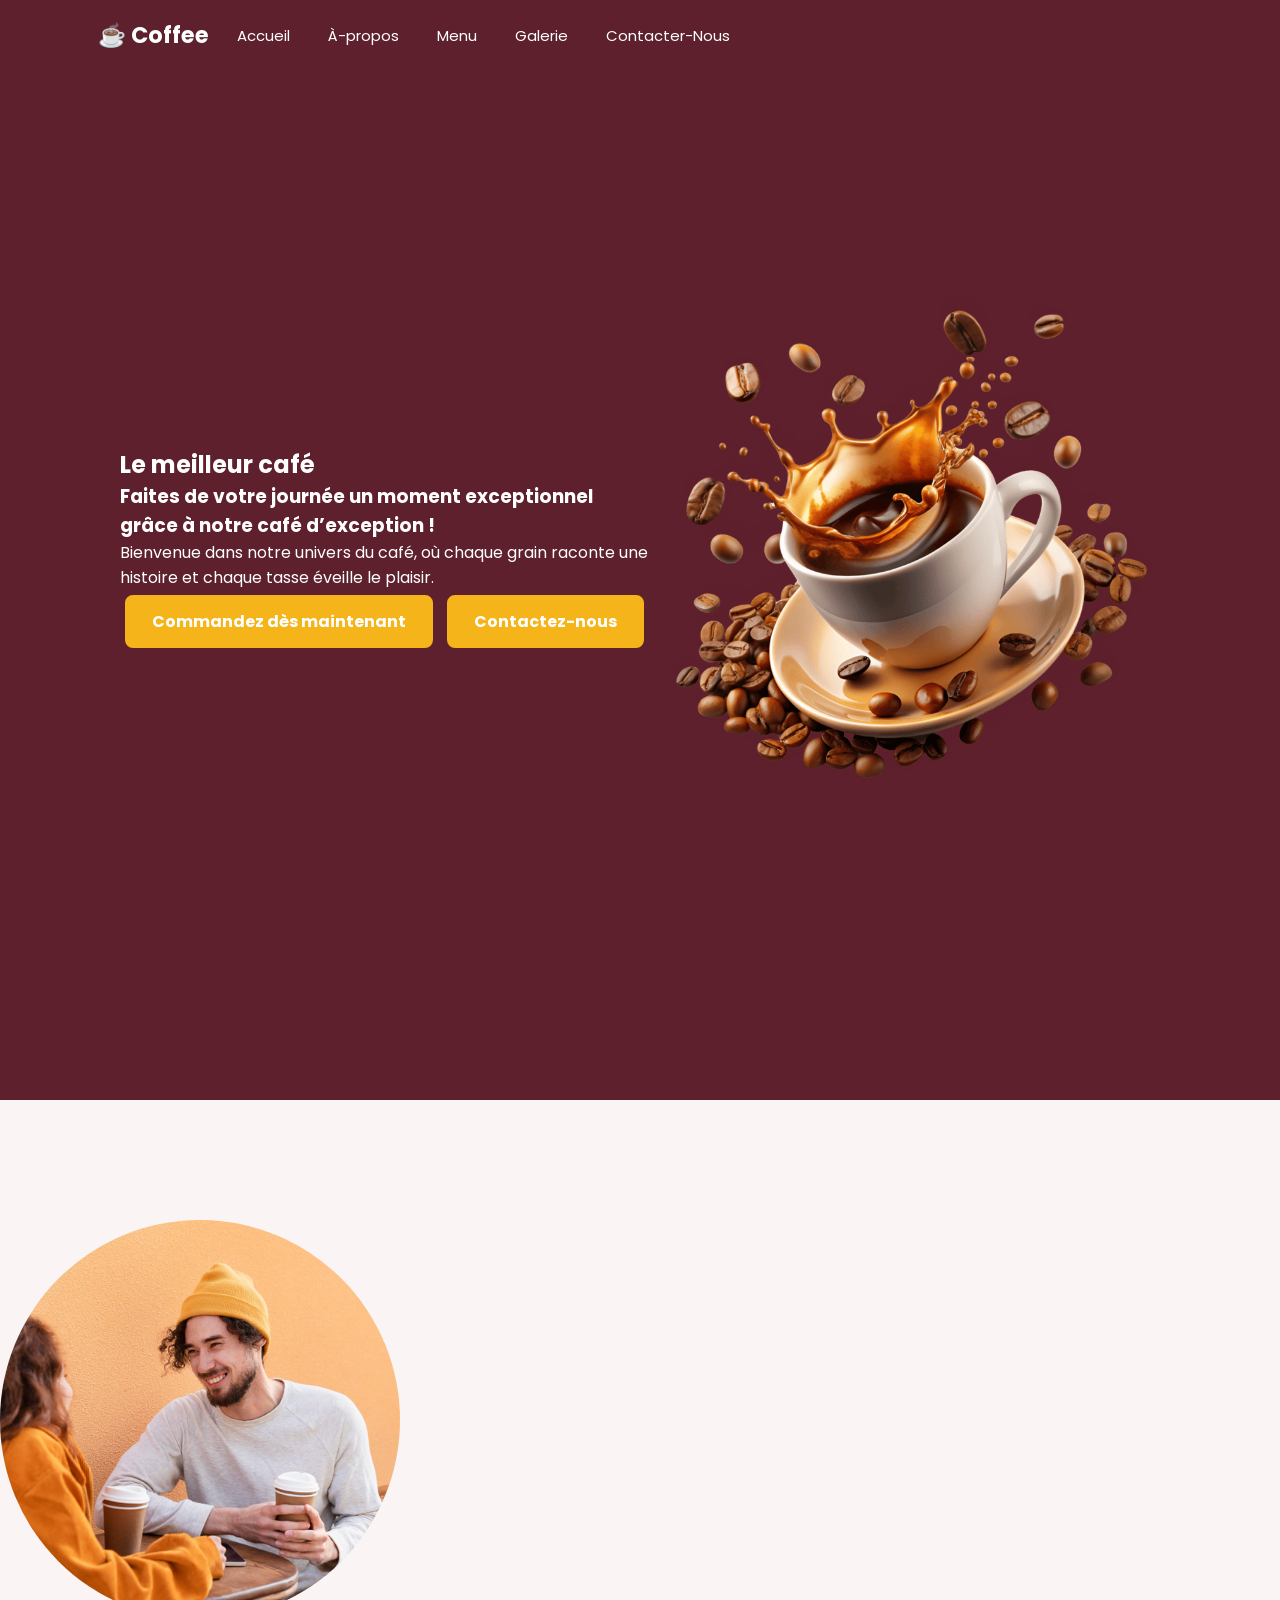
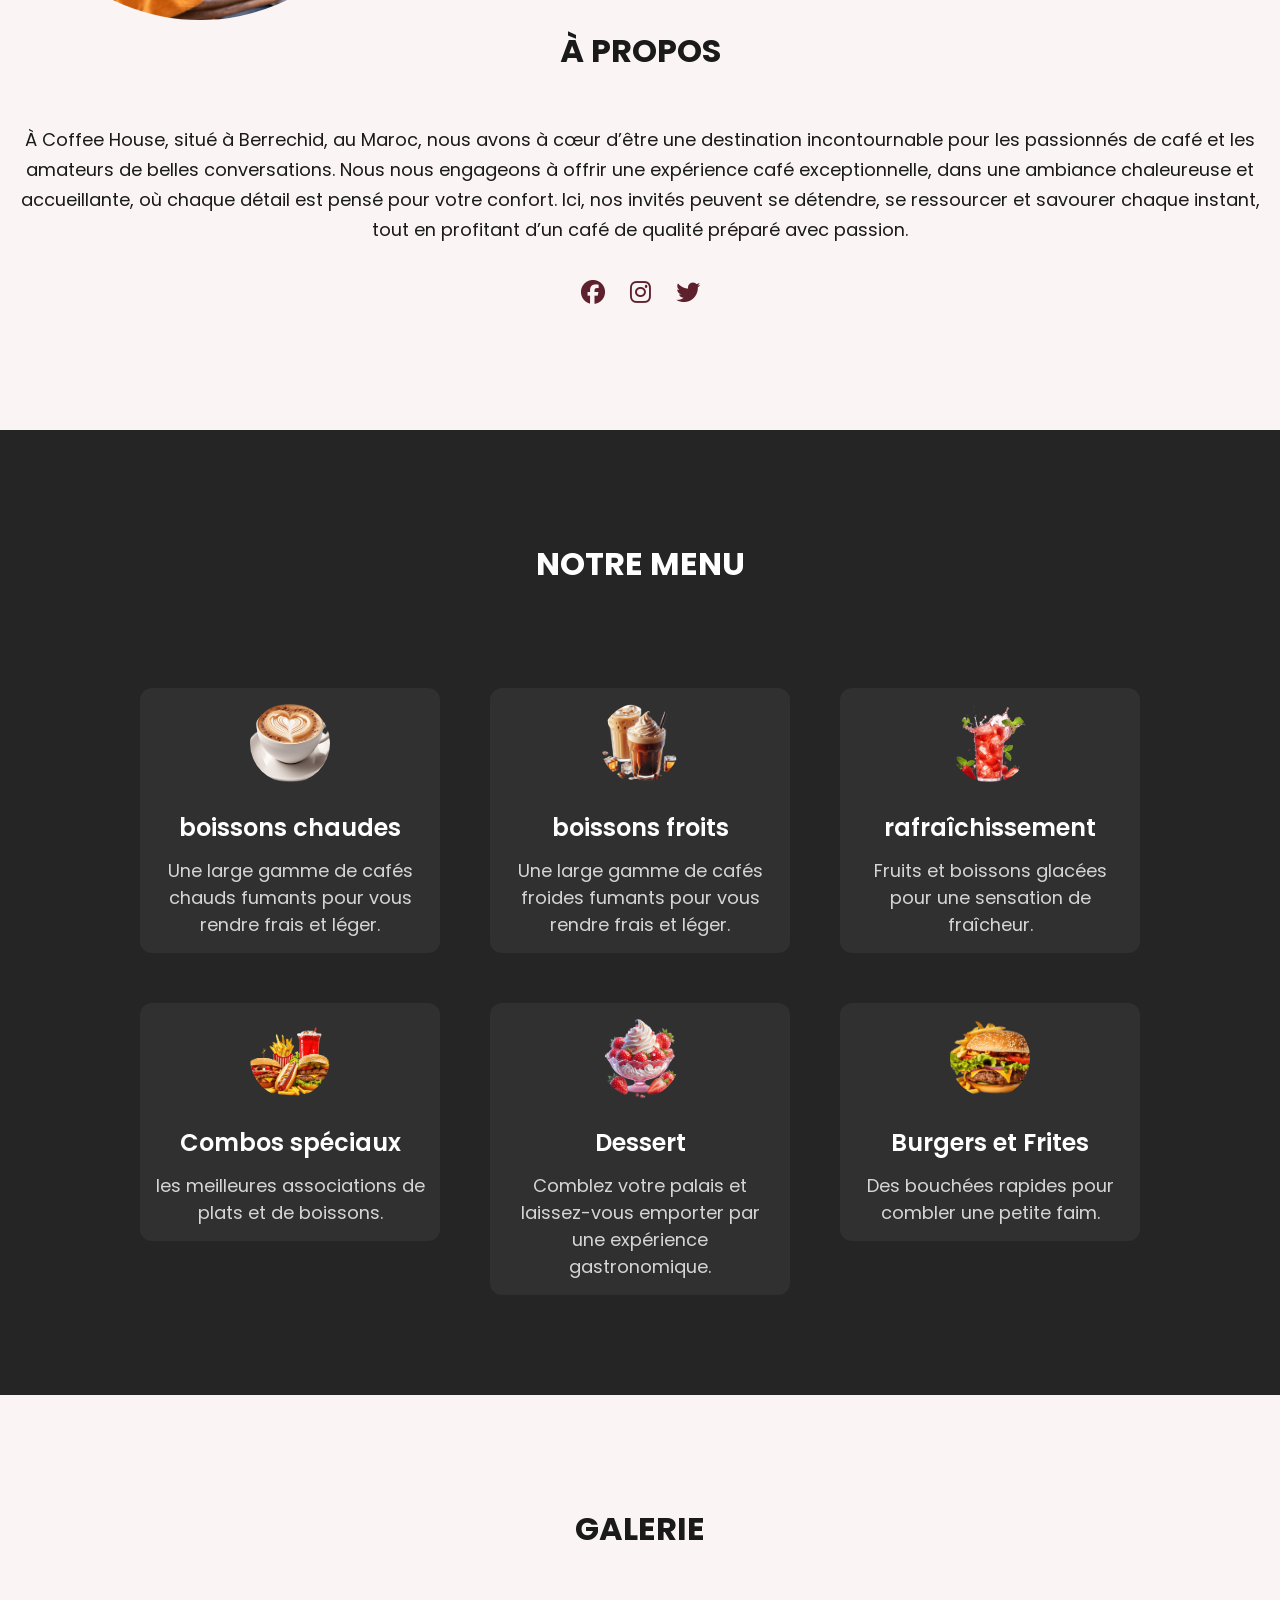
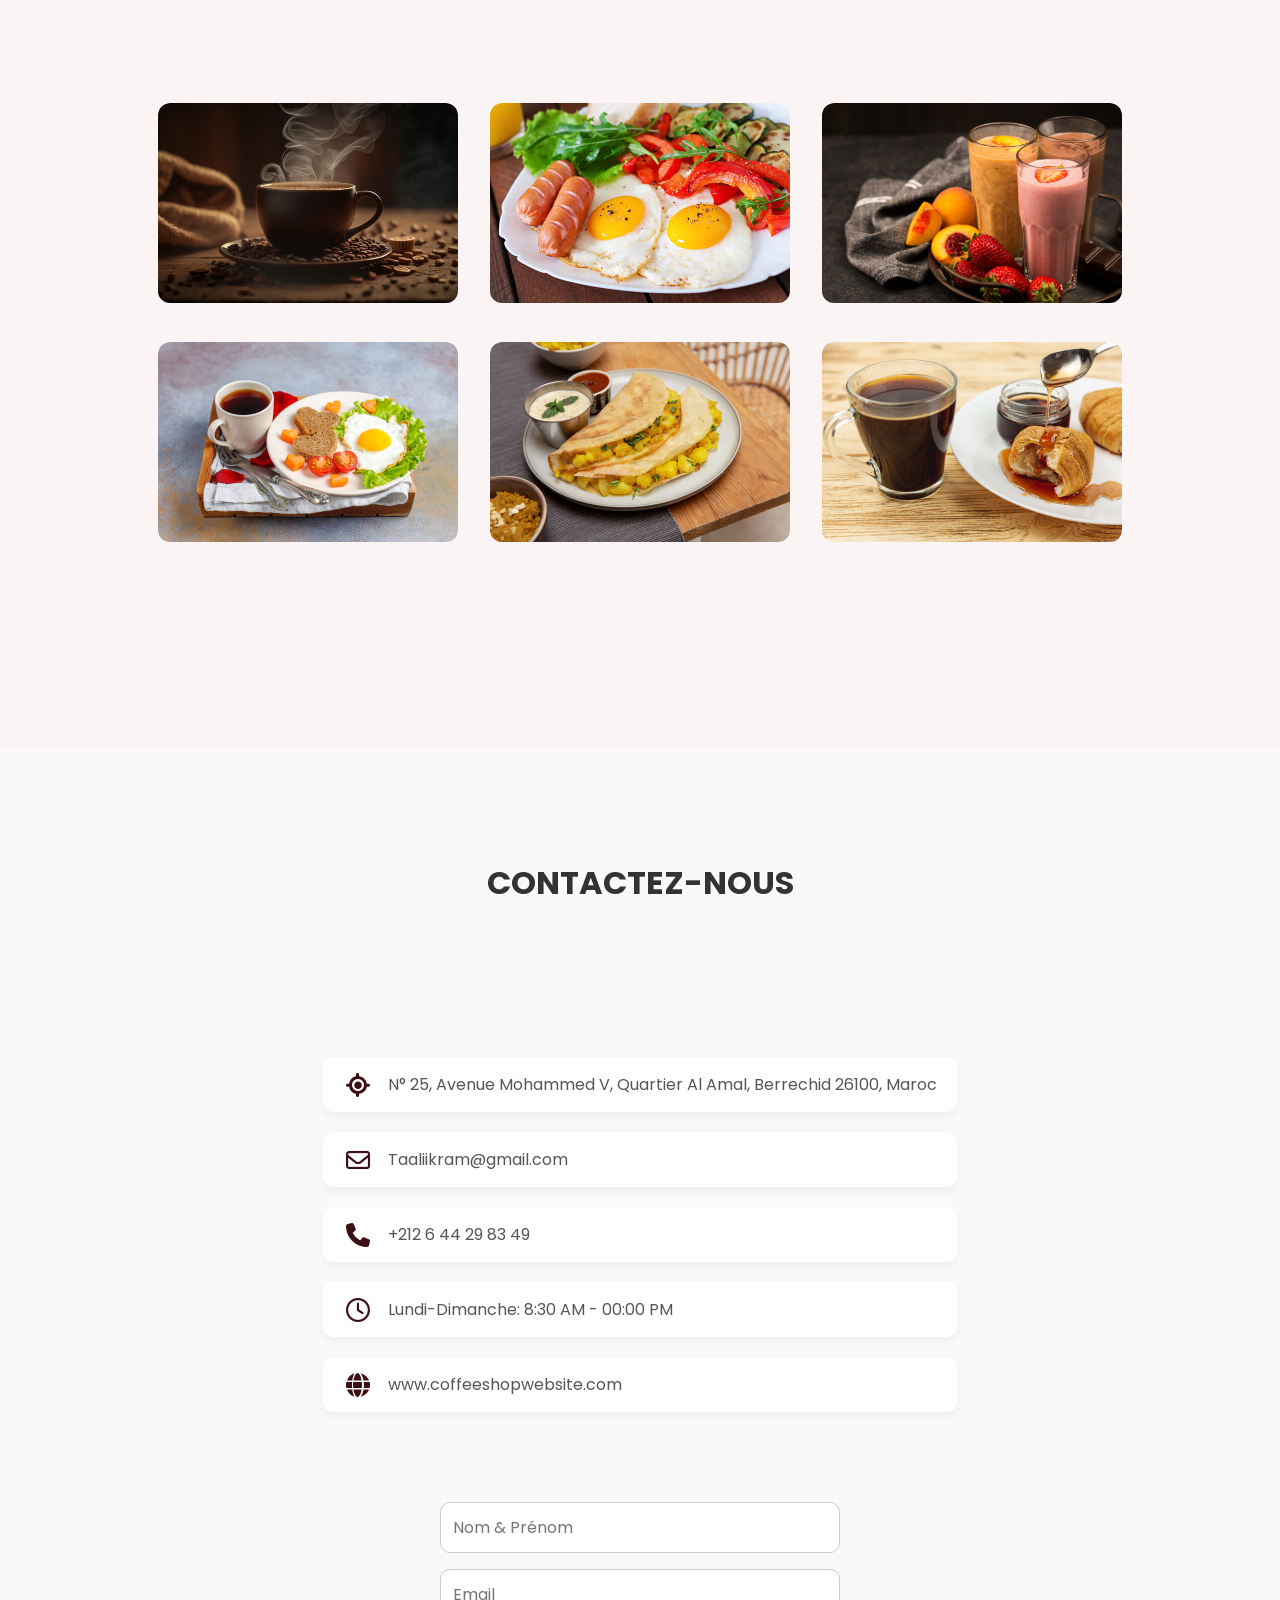
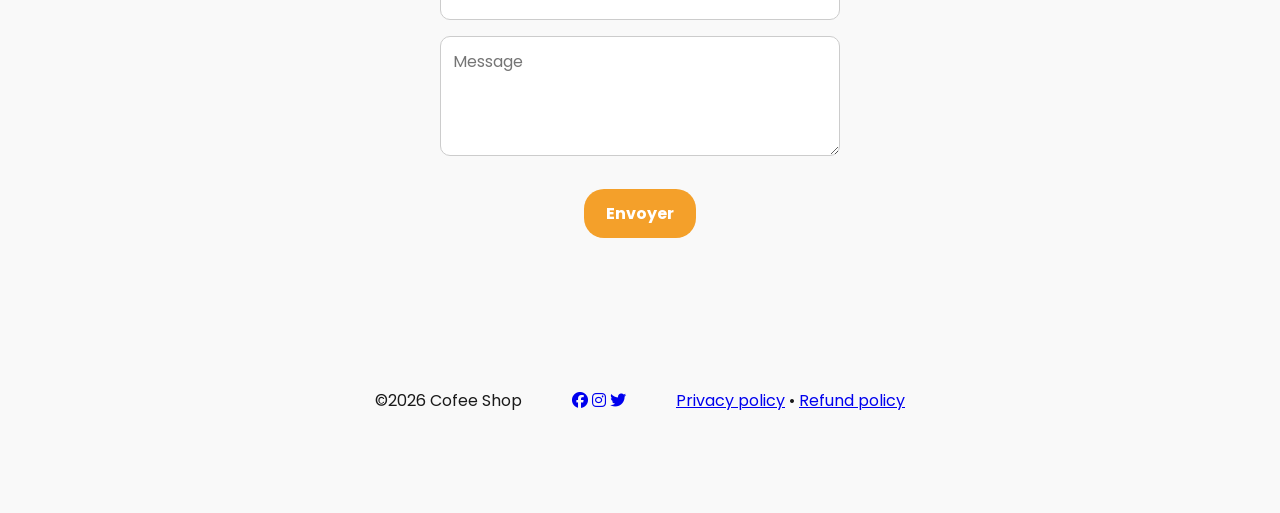
<file: index.html>
<!DOCTYPE html>
<html lang="en">
<head>
    <meta charset="UTF-8">
    <meta name="viewport" content="width=device-width, initial-scale=1.0">
    <title>Coffee Website | CodingNepal</title>
    <!-- Linking Font Awesome for icons-->
    <link rel="stylesheet" href="https://cdnjs.cloudflare.com/ajax/libs/font-awesome/6.6.0/css/all.min.css">
    <link rel="stylesheet" href="Style.css">
</head>
<body>
    <!--Header / Navbar -->
    <header>
        <nav class="navbar">
                <a href="#" class="nav-logo">  
                    <h1 class="logo-text"> ☕️ Coffee </h1>
                </a>
                <ul class="nav-menu">
                    <button id="menu-close-button" class="fas fa-times"></button>
                    <li class="nav-item">
                        <a href="#Accueil" class="nav-link">Accueil</a>
                    </li>
                    <li class="nav-item">
                        <a href="#À-propos" class="nav-link">À-propos</a>
                    </li>
                    <li class="nav-item">
                        <a href="#Menu" class="nav-link">Menu</a>
                    </li>
                    <li class="nav-item">
                        <a href="#Galerie" class="nav-link">Galerie</a>
                    </li>
                    <li class="nav-item">
                        <a href="#Contact-Nous" class="nav-link">Contacter-Nous </a>
                    </li>
                </ul>
                <button id="menu-open-button" class="fas fa-bars"></button>
        </nav>
    </header>

    <main>
        <section class="hero-section" id="Accueil">
            <div class="section-content">
                <div class="hero-detaills">
                <h2 class="hero-details">Le meilleur café</h2>
                <h3 class="subtitle">Faites de votre journée un moment exceptionnel grâce à notre café d’exception !</h3>
                <p class="description">Bienvenue dans notre univers du café, où chaque grain raconte une histoire et chaque tasse éveille le plaisir.</p>
            <div class="buttons">
                <a href="#" class="button order-now">Commandez dès maintenant</a>
                <a href="#" class="button Contact-us">Contactez-nous</a>
            </div>   
            </div>
            <div class="hero-image">
                <img src="coffee-hero-section.png" alt="Hero">     
</div>
        </section>
        <!--about section  -->
        <section class="about-section" id="À-propos">
            <div class="section-content"></div>
            <div class="about-image-wrapper">
                <img src="about-us.jpg" alt="About" class="about-image">
            </div>
            <div class="about-details">
                <h2 class="section-title">À propos</h2>
                <p class="text">À Coffee House, situé à Berrechid, au Maroc, nous avons à cœur d’être une destination incontournable pour les passionnés de café et les amateurs de belles conversations.
Nous nous engageons à offrir une expérience café exceptionnelle, dans une ambiance chaleureuse et accueillante, où chaque détail est pensé pour votre confort.
Ici, nos invités peuvent se détendre, se ressourcer et savourer chaque instant, tout en profitant d’un café de qualité préparé avec passion.
</p>
<div class="social-link-list">
    <a href="#" class="social-link"><i class="fa-brands fa-facebook"></i></a> 
    <a href="#" class="social-link"><i class="fa-brands fa-instagram"></i></a>
    <a href="#" class="social-link"><i class="fa-brands fa-twitter"></i></a>
</div>
            </div>
        </section>
        <!--Menu section -->
        <section class="menu-section" id="Menu">
            <h2 class="section-title">Notre Menu</h2>
            <div class="section-content">
                <ul class="menu-list">
                    <li class="menu-item">
                    <img src="cafee-menu.png" alt="boissons chaudes" class="menu-image">
                    <h2 class="name">boissons chaudes</h2>
                    <p class="text">Une large gamme de cafés chauds fumants pour vous rendre frais et léger.</p>
                    </li>
                    <li class="menu-item">
                    <img src="cold-coffe.png" alt="boissons froides" class="menu-image">
                    <h2 class="name">boissons froits</h2>
                    <p class="text">Une large gamme de cafés froides fumants pour vous rendre frais et léger.</p>
                    </li>
                      <li class="menu-item">
                    <img src="Rafraîchissements.png" alt="rafraîchissement" class="menu-image">
                    <h2 class="name">rafraîchissement</h2>
                    <p class="text">Fruits et boissons glacées pour une sensation de fraîcheur.</p>
                    </li>
                      <li class="menu-item">
                    <img src="combos-special.png" alt="Combos spéciaux" class="menu-image">
                    <h2 class="name">Combos spéciaux</h2>
                    <p class="text">les meilleures associations de plats et de boissons.</p>
                    </li>
                     <li class="menu-item">
                    <img src="desserts.png" alt="desserts" class="menu-image">
                    <h2 class="name">Dessert</h2>
                    <p class="text">Comblez votre palais et laissez-vous emporter par une expérience gastronomique.</p>
                    </li> 
                     <li class="menu-item">
                    <img src="burgers.png" alt="burgers et frites" class="menu-image">
                    <h2 class="name">Burgers et Frites</h2>
                    <p class="text">Des bouchées rapides pour combler une petite faim.</p>
                    </li> 
                    
                </ul>
            </div>
        </section>
        <!--Gallery section -->
        <section class="gallery-section" id="Galerie">
            <h2 class="section-title">Galerie</h2>
            <div class="gallery-section">
                <ul class="gallery-list">
                    <li class="gallery-item">
                        <img src="gallery-1.jpg" alt="Gallery" class="gallery-image">
                    </li>
                    <li class="gallery-item">
                        <img src="gallery-2.jpg" alt="Gallery" class="gallery-image">
                    </li>
                    <li class="gallery-item">
                        <img src="gallery-3.jpg" alt="Gallery" class="gallery-image">
                    </li>
                    <li class="gallery-item">
                        <img src="gallery-4.jpg" alt="Gallery" class="gallery-image">
                    </li>
                    <li class="gallery-item">
                        <img src="gallery-5.jpg" alt="Gallery" class="gallery-image">
                    </li>
                    <li class="gallery-item">
                        <img src="gallery-6.jpg" alt="Gallery" class="gallery-image">
                    </li>
                </ul>
            </div>
        </section>

        <!Contact section -->
        <section class="contact-section" id="Contact-Nous">
            <h2 class="section-title">Contactez-nous</h2>
            <div class="section-content">
                <ul class="contact-info-list">
                    <li class="contact-info">
                        <i class="fa-solid fa-location-crosshairs"></i>
                        <p>N° 25, Avenue Mohammed V, Quartier Al Amal, Berrechid 26100, Maroc</p>
                    </li>
                      <li class="contact-info">
                        <i class="fa-regular fa-envelope"></i>
                        <p>Taaliikram@gmail.com</p>
                    </li>
                      <li class="contact-info">
                        <i class="fa-solid fa-phone"></i>
                        <p>+212 6 44 29 83 49</p>
                    </li>
                      <li class="contact-info">
                        <i class="fa-regular fa-clock"></i>
                        <p>Lundi-Dimanche: 8:30 AM - 00:00 PM</p>
                    </li>
                      <li class="contact-info">
                        <i class="fa-solid fa-globe"></i>
                        <p>www.coffeeshopwebsite.com</p>
                    </li>
                </ul>
              <form action="#" class="contact-form">
    <input type="text" placeholder="Nom & Prénom" class="form-input" required>

    <input type="email" placeholder="Email" class="form-input" required>

    <textarea placeholder="Message" class="form-input" required></textarea>

    <button type="submit" class="submit-button">Envoyer</button>
</form>

            </div>
        </section>

        <footer class="contact-section">
            <div class="section-content">
                <p class="copyright-text">©2026 Cofee Shop</p>
                <div class="social-link-list">
    <a href="#" class="social-link"><i class="fa-brands fa-facebook"></i></a> 
    <a href="#" class="social-link"><i class="fa-brands fa-instagram"></i></a>
    <a href="#" class="social-link"><i class="fa-brands fa-twitter"></i></a>
    </div>
        <p class="policy-text">
            <a href="#" class="policy-link">Privacy policy</a>
            <span class="separator">•</span>
            <a href="#" class="policy-link">Refund policy</a>
        </p>
            </div>

        </footer>
    </main>
    <script src="script.js"></script>
    
</body>
</html>
</file>
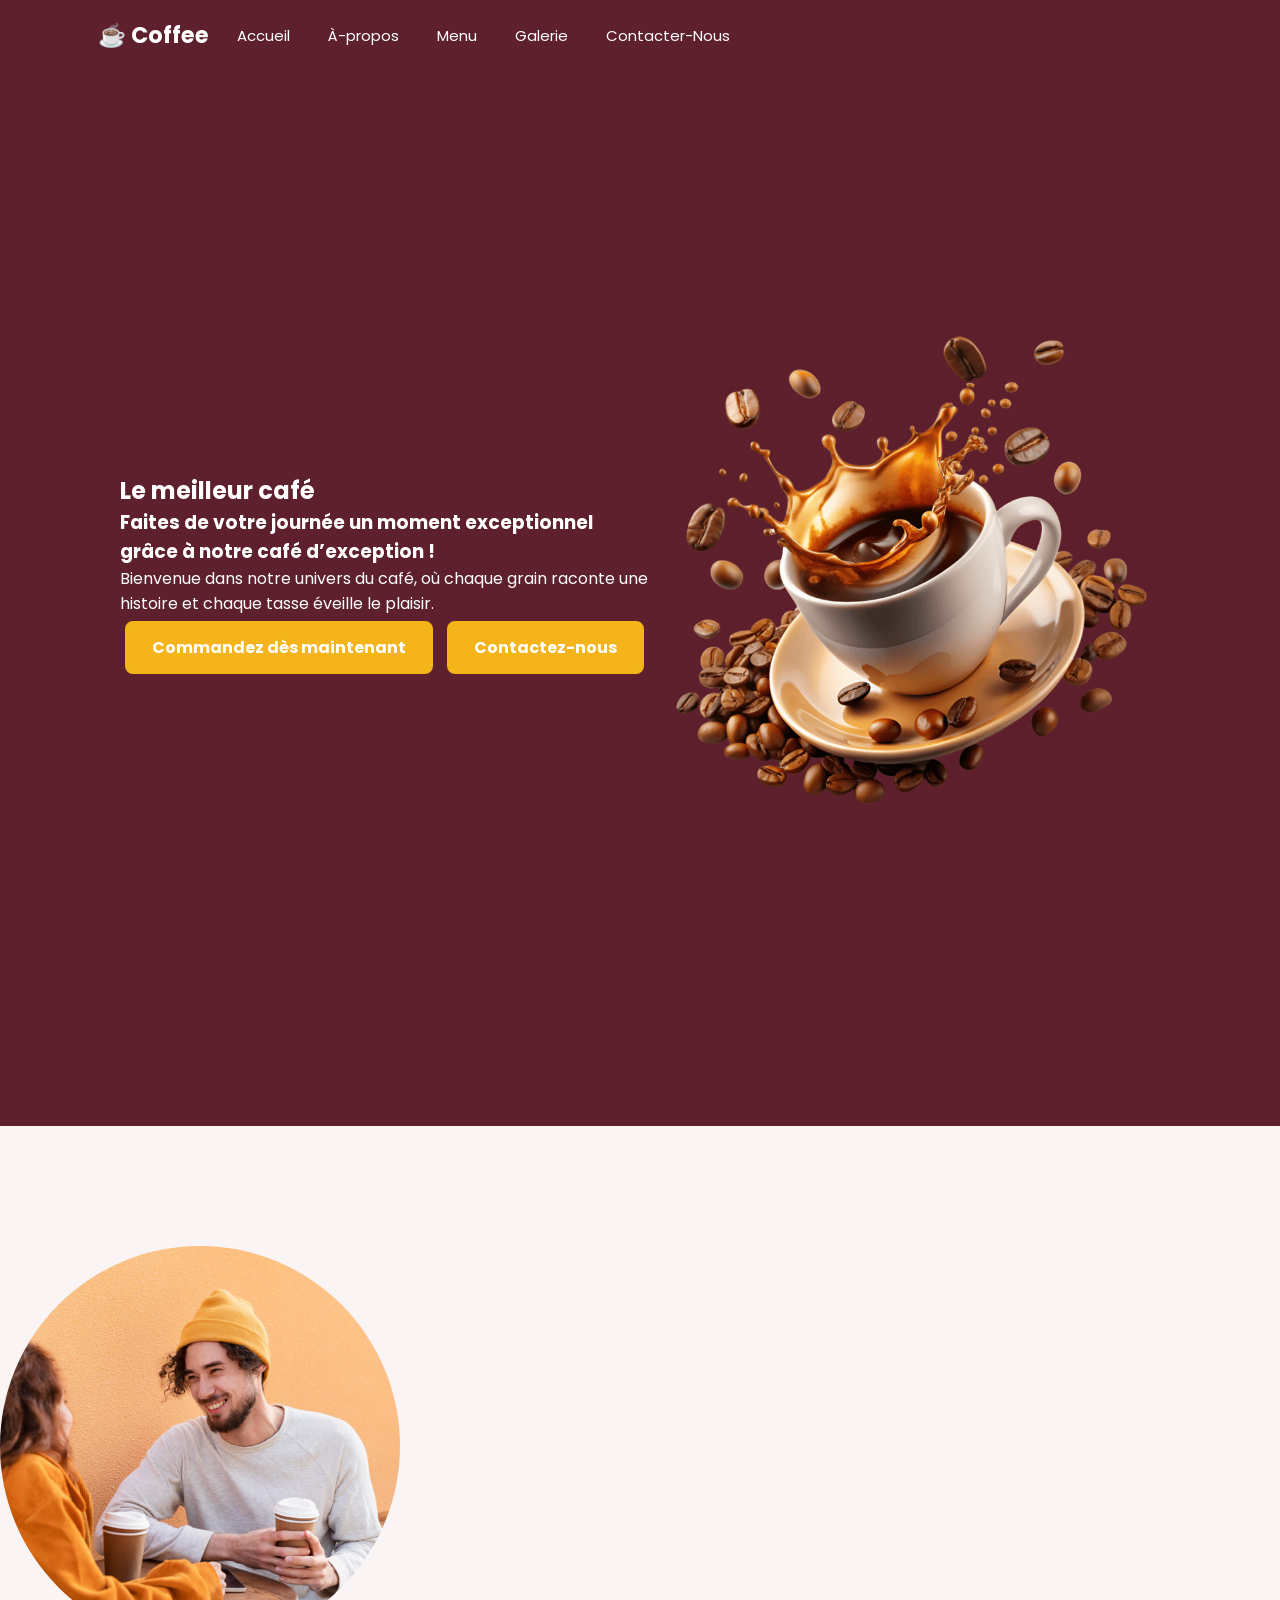
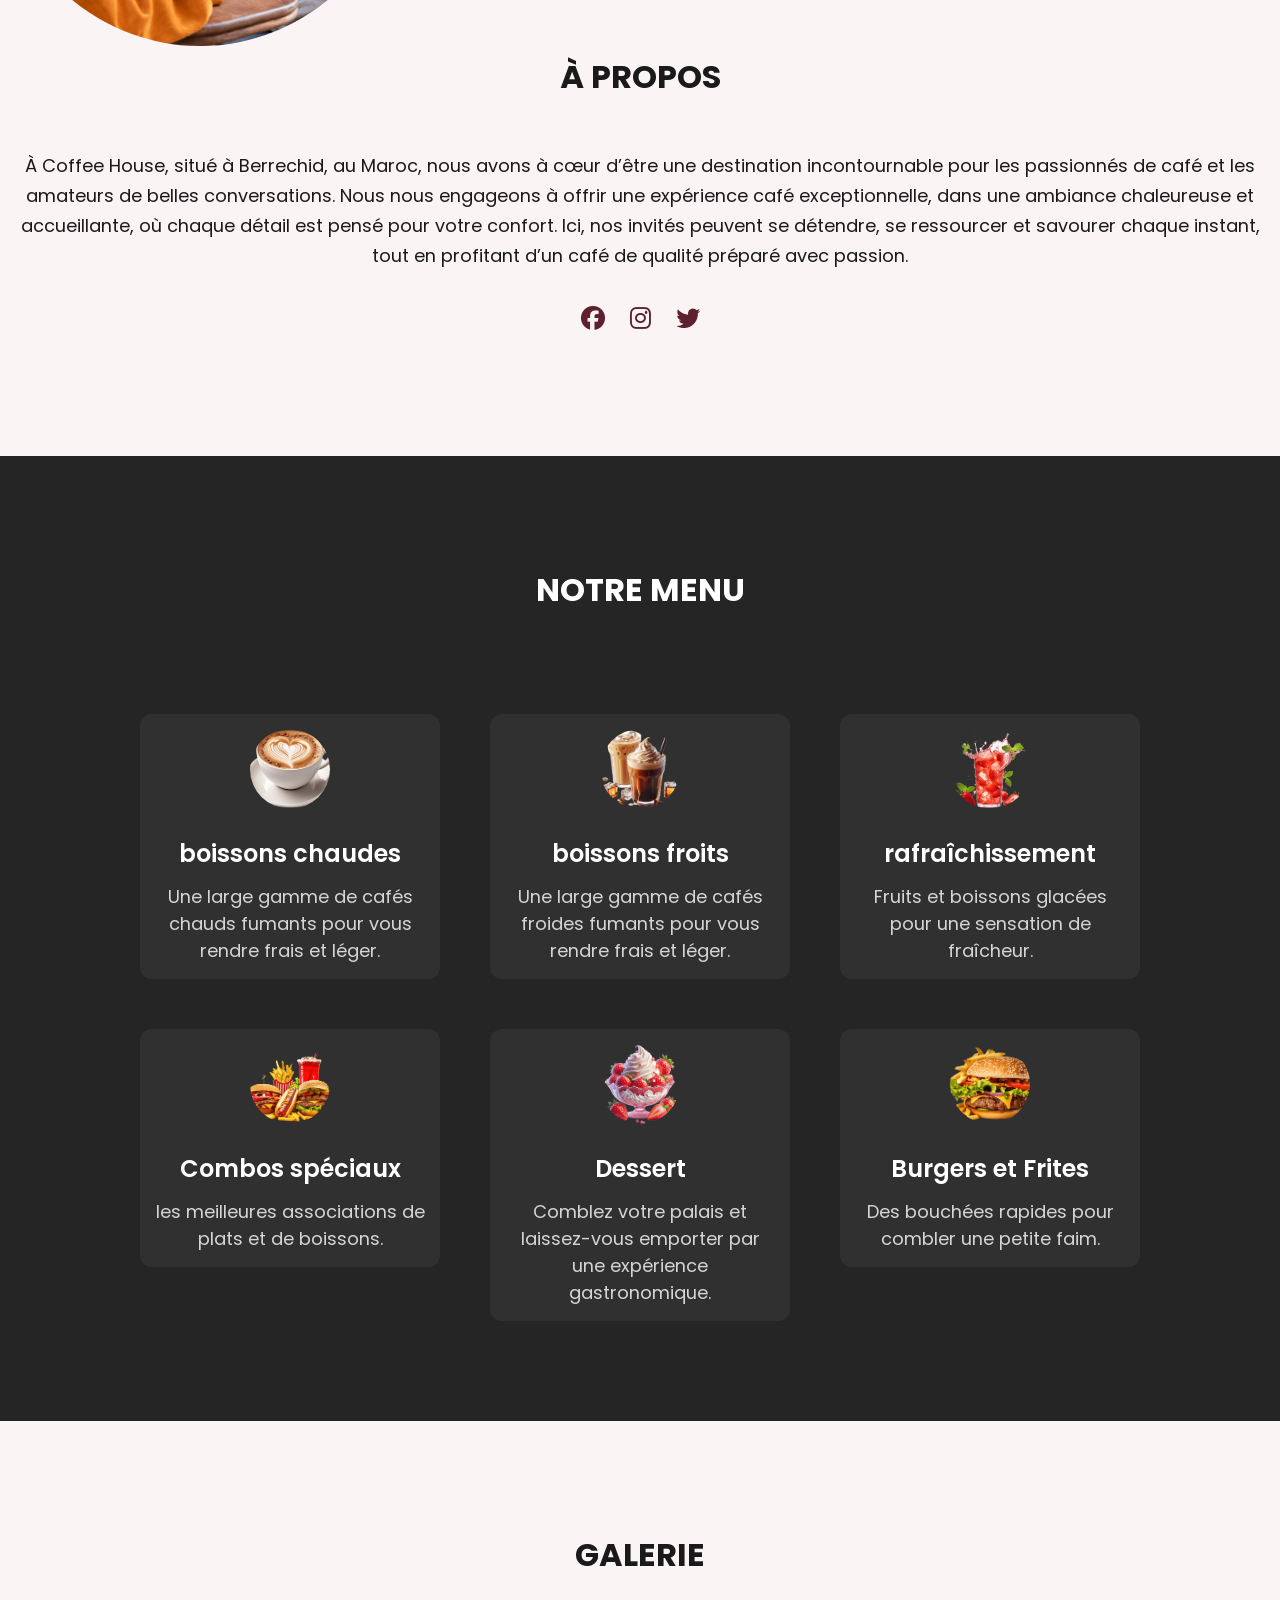
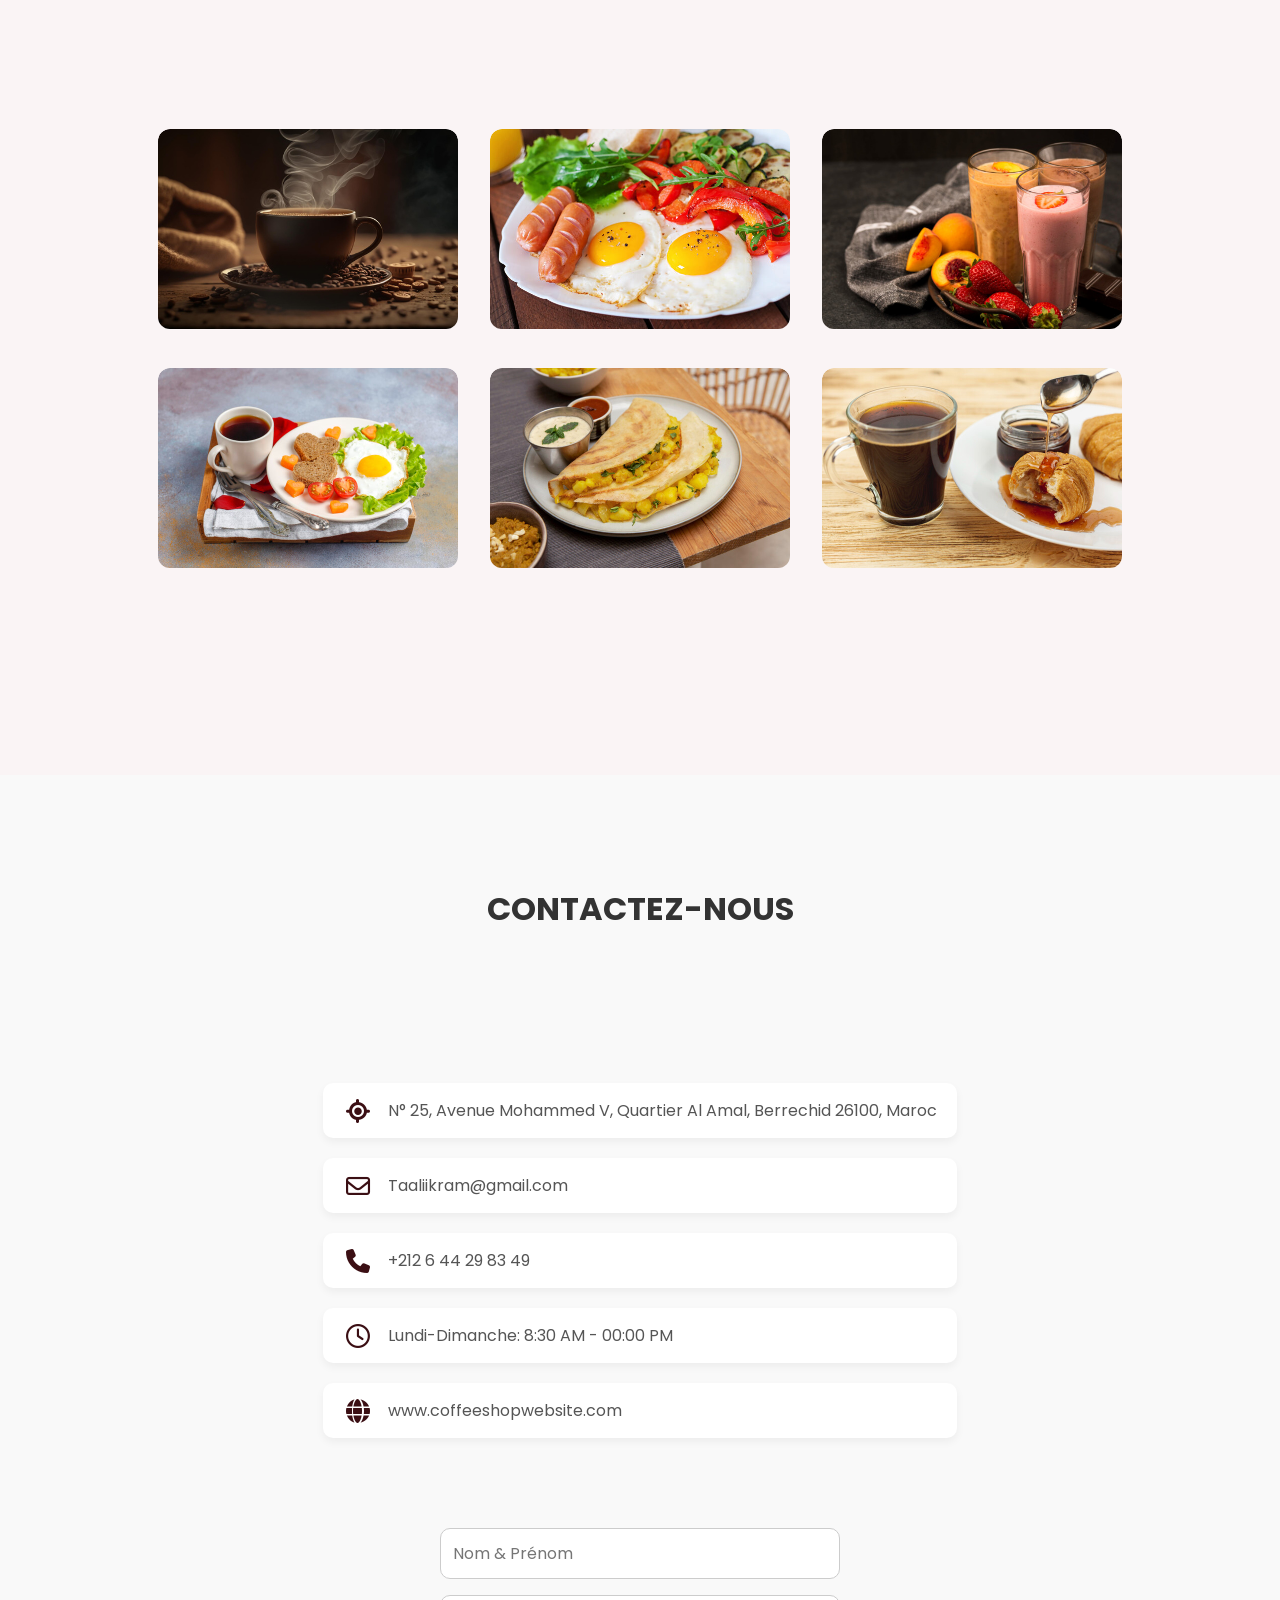
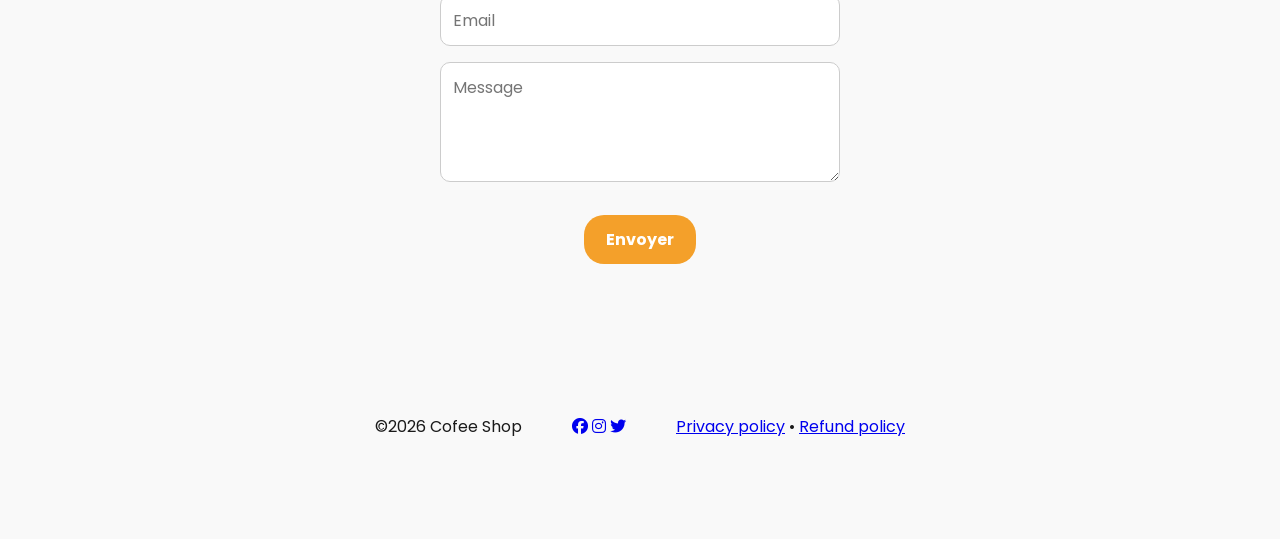
<file: Menu.html>
<!DOCTYPE html>
<html lang="en">
<head>
    <meta charset="UTF-8">
    <meta name="viewport" content="width=device-width, initial-scale=1.0">
    <title>Coffee Website | CodingNepal</title>
    <!-- Linking Font Awesome for icons-->
    <link rel="stylesheet" href="https://cdnjs.cloudflare.com/ajax/libs/font-awesome/6.6.0/css/all.min.css">
    <link rel="stylesheet" href="Style.css">
</head>
<body>
    <!--Header / Navbar -->
    <header>
        <nav class="navbar">
                <a href="#" class="nav-logo">  
                    <h1 class="logo-text"> ☕️ Coffee </h1>
                </a>
                <ul class="nav-menu">
                    <button id="menu-close-button" class="fas fa-times"></button>
                    <li class="nav-item">
                        <a href="#Accueil" class="nav-link">Accueil</a>
                    </li>
                    <li class="nav-item">
                        <a href="#À-propos" class="nav-link">À-propos</a>
                    </li>
                    <li class="nav-item">
                        <a href="#Menu" class="nav-link">Menu</a>
                    </li>
                    <li class="nav-item">
                        <a href="#Galerie" class="nav-link">Galerie</a>
                    </li>
                    <li class="nav-item">
                        <a href="#Contact-Nous" class="nav-link">Contacter-Nous </a>
                    </li>
                </ul>
                <button id="menu-open-button" class="fas fa-bars"></button>
        </nav>
    </header>

    <main>
        <button class="menu-btn" onclick="openMenu()">☰</button>
        <section class="hero-section" id="Accueil">
            <div class="section-content">
                <div class="hero-detaills">
                <h2 class="hero-details">Le meilleur café</h2>
                <h3 class="subtitle">Faites de votre journée un moment exceptionnel grâce à notre café d’exception !</h3>
                <p class="description">Bienvenue dans notre univers du café, où chaque grain raconte une histoire et chaque tasse éveille le plaisir.</p>
            <div class="buttons">
                <a href="#" class="button order-now">Commandez dès maintenant</a>
                <a href="#" class="button Contact-us">Contactez-nous</a>
            </div>   
            </div>
            <div class="hero-image">
                <img src="coffee-hero-section.png" alt="Hero">     
</div>
        </section>
        <!--about section  -->
        <section class="about-section" id="À-propos">
            <div class="section-content"></div>
            <div class="about-image-wrapper">
                <img src="about-us.jpg" alt="About" class="about-image">
            </div>
            <div class="about-details">
                <h2 class="section-title">À propos</h2>
                <p class="text">À Coffee House, situé à Berrechid, au Maroc, nous avons à cœur d’être une destination incontournable pour les passionnés de café et les amateurs de belles conversations.
Nous nous engageons à offrir une expérience café exceptionnelle, dans une ambiance chaleureuse et accueillante, où chaque détail est pensé pour votre confort.
Ici, nos invités peuvent se détendre, se ressourcer et savourer chaque instant, tout en profitant d’un café de qualité préparé avec passion.
</p>
<div class="social-link-list">
    <a href="#" class="social-link"><i class="fa-brands fa-facebook"></i></a> 
    <a href="#" class="social-link"><i class="fa-brands fa-instagram"></i></a>
    <a href="#" class="social-link"><i class="fa-brands fa-twitter"></i></a>
</div>
            </div>
        </section>
        <!--Menu section -->
        <section class="menu-section" id="Menu">
            <h2 class="section-title">Notre Menu</h2>
            <div class="section-content">
                <ul class="menu-list">
                    <li class="menu-item">
                    <img src="cafee-menu.png" alt="boissons chaudes" class="menu-image">
                    <h2 class="name">boissons chaudes</h2>
                    <p class="text">Une large gamme de cafés chauds fumants pour vous rendre frais et léger.</p>
                    </li>
                    <li class="menu-item">
                    <img src="cold-coffe.png" alt="boissons froides" class="menu-image">
                    <h2 class="name">boissons froits</h2>
                    <p class="text">Une large gamme de cafés froides fumants pour vous rendre frais et léger.</p>
                    </li>
                      <li class="menu-item">
                    <img src="Rafraîchissements.png" alt="rafraîchissement" class="menu-image">
                    <h2 class="name">rafraîchissement</h2>
                    <p class="text">Fruits et boissons glacées pour une sensation de fraîcheur.</p>
                    </li>
                      <li class="menu-item">
                    <img src="combos-special.png" alt="Combos spéciaux" class="menu-image">
                    <h2 class="name">Combos spéciaux</h2>
                    <p class="text">les meilleures associations de plats et de boissons.</p>
                    </li>
                     <li class="menu-item">
                    <img src="desserts.png" alt="desserts" class="menu-image">
                    <h2 class="name">Dessert</h2>
                    <p class="text">Comblez votre palais et laissez-vous emporter par une expérience gastronomique.</p>
                    </li> 
                     <li class="menu-item">
                    <img src="burgers.png" alt="burgers et frites" class="menu-image">
                    <h2 class="name">Burgers et Frites</h2>
                    <p class="text">Des bouchées rapides pour combler une petite faim.</p>
                    </li> 
                    
                </ul>
            </div>
        </section>
        <!--Gallery section -->
        <section class="gallery-section" id="Galerie">
            <h2 class="section-title">Galerie</h2>
            <div class="gallery-section">
                <ul class="gallery-list">
                    <li class="gallery-item">
                        <img src="gallery-1.jpg" alt="Gallery" class="gallery-image">
                    </li>
                    <li class="gallery-item">
                        <img src="gallery-2.jpg" alt="Gallery" class="gallery-image">
                    </li>
                    <li class="gallery-item">
                        <img src="gallery-3.jpg" alt="Gallery" class="gallery-image">
                    </li>
                    <li class="gallery-item">
                        <img src="gallery-4.jpg" alt="Gallery" class="gallery-image">
                    </li>
                    <li class="gallery-item">
                        <img src="gallery-5.jpg" alt="Gallery" class="gallery-image">
                    </li>
                    <li class="gallery-item">
                        <img src="gallery-6.jpg" alt="Gallery" class="gallery-image">
                    </li>
                </ul>
            </div>
        </section>

        <!Contact section -->
        <section class="contact-section" id="Contact-Nous">
            <h2 class="section-title">Contactez-nous</h2>
            <div class="section-content">
                <ul class="contact-info-list">
                    <li class="contact-info">
                        <i class="fa-solid fa-location-crosshairs"></i>
                        <p>N° 25, Avenue Mohammed V, Quartier Al Amal, Berrechid 26100, Maroc</p>
                    </li>
                      <li class="contact-info">
                        <i class="fa-regular fa-envelope"></i>
                        <p>Taaliikram@gmail.com</p>
                    </li>
                      <li class="contact-info">
                        <i class="fa-solid fa-phone"></i>
                        <p>+212 6 44 29 83 49</p>
                    </li>
                      <li class="contact-info">
                        <i class="fa-regular fa-clock"></i>
                        <p>Lundi-Dimanche: 8:30 AM - 00:00 PM</p>
                    </li>
                      <li class="contact-info">
                        <i class="fa-solid fa-globe"></i>
                        <p>www.coffeeshopwebsite.com</p>
                    </li>
                </ul>
              <form action="#" class="contact-form">
    <input type="text" placeholder="Nom & Prénom" class="form-input" required>

    <input type="email" placeholder="Email" class="form-input" required>

    <textarea placeholder="Message" class="form-input" required></textarea>

    <button type="submit" class="submit-button">Envoyer</button>
</form>

            </div>
        </section>

        <footer class="contact-section">
            <div class="section-content">
                <p class="copyright-text">©2026 Cofee Shop</p>
                <div class="social-link-list">
    <a href="#" class="social-link"><i class="fa-brands fa-facebook"></i></a> 
    <a href="#" class="social-link"><i class="fa-brands fa-instagram"></i></a>
    <a href="#" class="social-link"><i class="fa-brands fa-twitter"></i></a>
    </div>
        <p class="policy-text">
            <a href="#" class="policy-link">Privacy policy</a>
            <span class="separator">•</span>
            <a href="#" class="policy-link">Refund policy</a>
        </p>
            </div>

        </footer>
    </main>
    <script src="script.js"></script>
    
</body>
</html>
</file>
<file: Style.css>
/*importing Google fonts */
@import url('https://fonts.googleapis.com/css2?family=Miniver&family=Poppins:ital,wght@0,400;0,500;0,600;0,700;0,800;0,900;1,400;1,500&display=swap');
*{
    margin: 0;
    padding: 0;
    box-sizing: border-box;
    font-family: 'Poppins', sans-serif;  
}
:root{
    --white-color: #fff;
    --dark-color: #252525;
    --primary-color: #5d202c;
    --Secondary-color: #f3961c;
    --light-pink-color: #faf4f5;
    --medium-gray-color: #ccc;

--font-size-s: 0.9rem;
--font-size-n: 1rem;
--font-size-m: 1.12rem;
--font-size-l: 1.5rem;
--font-size-xl: 2rem; 
--font-size-xxl:2.3rem;

--font-weight-normal: 400;
--font-weight-medium: 500;
--font-weight-semibold: 600;
--font-weight-bold: 700;

--border-radius-s: 8px;
--border-radius-m: 30px;
--border-radius-circle: 50%;

--site-max-width: 1300px;
}

html{
    scroll-behavior: smooth;
}

.button {
    display: inline-block;
    padding: 12px 25px;
    font-size: 16px;
    font-weight: bold;
    text-decoration: none;
    border-radius: 8px;
    transition: all 0.3s ease;
    cursor: pointer;
    margin: 5px;
}

/* Bouton "Commandez dès maintenant" */
.button.order-now {
    background-color: #f4b41a; /* orange pour attirer l'attention */
    color: #fff;
    border: 2px solid #f4b41a;
}

.button.order-now:hover {
    background-color: #fff;
    color: #f4b41a;
    border: 2px solid #f4b41a;
}

/* Bouton "Contactez-nous" */
.button.Contact-us {
    background-color: #f4b41a; /* orange */
    color: #fff;
    border: 2px solid #f4b41a;
}

.button.Contact-us:hover {
    background-color: #fff;
    color: #f4b41a;
    border: 2px solid #f4b41a;
}


img {
    width: 100%;
}
.section-content {
    margin: 0 auto;
    padding: 0 20px;
    max-width: var(--site-max-width);

}
.section-title {
    text-align: center;
    padding: 60px 0 100px;
    text-transform: uppercase;
    font-size: var(--font-size-xl);

}
.section-title :after{
    content:"";
    width: 80px;
    height: 5px;
    display: block;
    margin: 10px auto 0;
    border-radius: var(--border-radius-s);
    background: var(--secondary-color);

}
/*Navbar styling */
* {
    margin: 0;
    padding: 0;
    box-sizing: border-box;
}


body {
    font-family: "Poppins", Arial, sans-serif;
    background-color: #fff6f3;   /* fond clair rosé */
    color: #1a1a1a;
}


header {
    background: linear-gradient(90deg, #3a0d0d, #5b1919);
    padding: 18px 70px;
    display: flex;
    justify-content: space-between;
    align-items: center;
}

.logo {
    font-size: 24px;
    font-weight: 600;
    color: #ffffff;
}

nav a {
    color: #ffffff;
    text-decoration: none;
    margin-left: 28px;
    font-size: 15px;
}

nav a:hover {
    color: #f4b41a;
}
header {
    position: fixed;
    width: 100%;
    z-index: 5;
    background: var(--primary-color);
}
header .navbar {
    display: flex;
    align-items: center;
    justify-content: space-between;
}
.navbar .nav-link .logo-text{
    color: white;
    font-size: var(--font-size-xl);
    font-weight: var(--font-weight-semibold);

}
.navbar .nav-menu {
    list-style: none;
    display: flex;
    gap: 10px;
}
.navbar .nav-menu nav.link {
    padding: 10px 18px;
    color: white;
    font-size: var(--font-size-m);
    background: var(--secondary-color);
    border-radius: var(--border-radius-m);
    transition: 0.3s ease;
}

.nav-links {
    
    display: flex;
    gap: 14px;
}

.nav-links a {
    text-decoration: none;
    color: white;
    padding: 8px 20px;
    border-radius: 20px;
    font-weight: 500;
    transition: all 0.3s ease;
}

.navbar .nav-menu nav.link:hover {
    color: #3b0f14;
    background:#f4a02a;
    box-shadow: inset 0 0 0 30px #f4a02a;
}
.navbar .nav-menu nav.link:active {
    color: #3b0f14;
    background:#f4a02a;
}

.navbar :where(#menu-close-button, #menu-open-button) {
    display: none;
}

/* Hero section styling */

.hero-section {
    background: var(--primary-color);
    padding: 100px;
}
.hero-section .section-content {
    display: flex;
    align-items: center;
    min-height: 100vh;
    color:var(--white-color);
    justify-content: space-between;
}

.hero-secrion .hero-detail.title {
    font-size: var(--fond-size-xxl);
    color: var(--secondary-color);
    font-family: "Miniver",sans-serif;

}
.hero-section .hero-detail.subtitle {
    margin-top: 8px;
    max-width: 70%;
    font-size: var(--font-size-xl);
    font-weight: var(--font-weight-semibold);
}

.hero-section .hero-detail.description {
    margin: 24px 0 40px;
    max-width: 70%;
    font-size: var(--font-size-m);
}

.hero-section .hero-details .button{
    display: flex;
    gap: 23px;
}
.hero-section .hero-details .contact-us:hover {
    background: var(--white-color);
    color: var(--primary-color);
    box-shadow: var(--white-color);
}
.hero-section .hero-image-wrapper {
    max-width: 500px;
    margin-right: 30px;
}

/* About section styling */
.about-section {
    padding: 120px 0;
    background: var(--light-pink-color);
}

.about-section .section-content {
    display: flex;
    gap: 40px; /* corrige "gap: flex;" qui n'est pas valide */
    align-items: center;
    justify-content: space-between;
    flex-wrap: wrap; /* pour mobile */
}

.about-section .about-image-wrapper .about-image {
    width: 400px;
    height: 400px;
    object-fit: cover;
    border-radius: var(--border-radius-circle);
}

.about-section .about-details .section-title {
    padding: 0;
}

.about-section .about-details :is(.subtitle, .description), 
.about-section .about-details {
    max-width: 100%;
}

.about-section .about-details .text {
    line-height: 30px;
    margin: 50px 0 30px;
    text-align: center;
    font-size: var(--font-size-m);
}

.about-section .social-link-list {
    display: flex;
    gap: 25px;
    justify-content: center;
}

.about-section .social-link-list .social-link {
    font-size: var(--font-size-l);
    color: var(--primary-color);
    text-decoration: none;
    transition: color 0.2s ease;
}

.about-section .social-link-list .social-link:hover {
    color: var(--secondary-color);
}

/* Menu section styling */
.menu-section {
    color: var(--white-color, #fff);
    background-color: var(--dark-color, #222);
    padding: 50px 20px 100px;
    text-align: center;
    font-family: 'Arial', sans-serif;
}

/* Liste des items du menu */
.menu-section .menu-list {
    display: flex;
    flex-wrap: wrap;
    gap: 50px; /* réduit le gap pour mobile */
    justify-content: center;
    align-items: flex-start;
    max-width: 1200px;
    margin: 0 auto;
}

/* Chaque élément du menu */
.menu-section .menu-list .menu-item {
    display: flex;
    flex-direction: column;
    align-items: center;
    justify-content: flex-start;
    width: 300px; /* largeur fixe pour uniformité */
    text-align: center;
    padding: 15px;
    transition: transform 0.3s, box-shadow 0.3s;
    border-radius: 12px;
    background-color: rgba(255, 255, 255, 0.05); /* léger fond pour contraste */
}

/* Hover effect sur chaque menu-item */
.menu-section .menu-list .menu-item:hover {
    transform: translateY(-5px);
    box-shadow: 0 8px 16px rgba(0,0,0,0.2);
}

/* Image du menu */
.menu-section .menu-list .menu-item .menu-image {
    width: 80px; /* taille uniforme */
    height: 80px;
    object-fit: cover;
    border-radius: 50%; /* rond */
    margin-bottom: 15px;
}

/* Nom du plat */
.menu-section .menu-list .menu-item .name {
    margin: 12px 0;
    font-size: var(--font-size-l, 20px);
    font-weight: var(--font-weight-semibold, 600);
}

/* Description */
.menu-section .menu-list .menu-item .text {
    font-size: var(--font-size-m, 16px);
    color: rgba(255,255,255,0.8);
}

/* Prix */
@media (max-width: 1024px) {
    .menu-section .menu-list {
        gap: 30px;
    }
}

@media (max-width: 768px) {
    .menu-section .menu-list {
        flex-direction: column;
        gap: 20px;
    }
    .menu-section .menu-list .menu-item {
        width: 80%;
    }
}

/* Gallery section styling */
.gallery-section {
    padding: 50px 20px 100px;
    background-color: var(--light-pink-color, #fce4ec);
    text-align: center;
    font-family: 'Arial', sans-serif;
}

/* Liste des images */
.gallery-section .gallery-list {
    display: flex;
    flex-wrap: wrap;
    gap: 32px;
    justify-content: center;
    align-items: center;
    max-width: 1200px;
    margin: 0 auto;
}

/* Chaque item de la galerie */
.gallery-section .gallery-list .gallery-item {
    width: 300px; /* largeur fixe pour uniformité */
    overflow: hidden;
    border-radius: 12px;
    position: relative;
}

/* Image de la galerie */
.gallery-section .gallery-item .gallery-image {
    width: 100%;
    height: 200px;
    object-fit: cover;
    border-radius: 12px;
    cursor: zoom-in;
    transition: transform 0.3s ease, box-shadow 0.3s ease;
}

/* Hover effect sur l'image */
.gallery-section .gallery-item:hover .gallery-image {
    transform: scale(1.2);
    box-shadow: 0 8px 20px rgba(0,0,0,0.2);
}
/* Footer section styling */
.footer-section {
    padding: 20px 0;
    background: black;
}

/* Suppression des points et espacements des listes */
.footer-section ul {
    list-style: none;
    padding: 0;
    margin: 0;
}

/* Copyright */
.copyright {
    color: #fff;
    font-size: 14px;
}

.footer-section .section-content {
    display: flex;
    align-items: center;
    justify-content: space-between;
    flex-wrap: wrap;
}

/* Text colors */
.footer-section :where(.copyright-text, .social-link, .policy-link) {
    color: var(--white-color);
    transition: color 0.2s ease;
}

/* Social links */
.footer-section .social-link-list {
    display: flex;
    gap: 25px;
}

.footer-section .social-link-list .social-link {
    font-size: var(--font-size-l);
    text-decoration: none;
}

.footer-section .social-link-list .social-link:hover {
    color: var(--secondary-color);
}

/* Policy links */
.footer-section .policy-links {
    display: flex;
    gap: 10px;
}

.footer-section .policy-links .policy-link {
    margin: 0 5px;
    color: var(--white-color);
    text-decoration: none;
    transition: color 0.2s ease;
}

.footer-section .policy-links .policy-link:hover {
    color: var(--secondary-color);
}


@media (max-width: 1024px) {
    .gallery-section .gallery-list {
        gap: 20px;
    }
    .gallery-section .gallery-list .gallery-item {
        width: 45%;
    }
}

@media (max-width: 768px) {
    .gallery-section .gallery-list .gallery-item {
        width: 90%;
    }
}
.contact-section {
    padding: 50px 20px 100px;
    background-color: #f9f9f9; /* fond doux */
    font-family: 'Arial', sans-serif;
    text-align: center;
}

/* Titre de la section */
.contact-section .section-title {
    font-size: 32px;
    color: #333;
    margin-bottom: 30px;
    font-weight: bold;
}

/* Contenu principal (formulaire + infos) */
.contact-section .section-content {
    display: flex;
    flex-wrap: wrap;
    gap: 50px;
    justify-content: center;
    max-width: 900px;
    margin: 0 auto;
    align-items: flex-start;
}

/* Liste des infos de contact */
.contact-info-list {
    list-style: none;
    padding: 0;
    margin: 20px 0;
}

/* Chaque ligne d'info */
.contact-info {
    display: flex;
    align-items: center;
    margin-bottom: 20px;
    background-color: #fff;
    padding: 15px 20px;
    border-radius: 10px;
    box-shadow: 0 4px 8px rgba(0,0,0,0.05);
    transition: transform 0.3s, box-shadow 0.3s;
}

/* Icones */
.contact-info i {
    font-size: 24px;
    color: #3b0f14; /* couleur des icônes */
    margin-right: 15px;
    min-width: 30px;
    text-align: center;
}

/* Texte */
.contact-info p {
    margin: 0;
    font-size: 16px;
    color: #555;
}

/* Hover effect */
.contact-info:hover {
    transform: translateY(-5px);
    box-shadow: 0 8px 16px rgba(0,0,0,0.1);
}

/* Formulaire de contact */
.contact-form {
    max-width: 400px;
    width: 100%;
}

.contact-form .form-input {
    width: 100%;
    padding: 12px;
    margin-bottom: 16px;
    border-radius: 10px;
    border: 1px solid #ccc;
    outline: none;
    background-color: #fff;
    font-size: 16px;
}

.contact-form .form-input:focus {
    border-color: #f4a02a; /* couleur au focus */
}

/* Textarea spécifique */
.contact-form textarea {
    height: 120px;
    resize: vertical;
}

/* Bouton de soumission */
.contact-form .submit-button {
    padding: 12px 22px;
    margin-top: 10px;
    color: #fff;
    background-color: #f4a02a;
    font-weight: bold;
    font-size: 16px;
    border: none;
    border-radius: 20px;
    cursor: pointer;
    transition: 0.3s ease;
}

.contact-form .submit-button:hover {
    color: #f4a02a;
    background-color: transparent;
    border: 1px solid #f4a02a;
}

/* Responsive media query code for max width 768px */
@media (max-width: 768px) {
    .contact-section .section-content {
        flex-direction: column;
        gap: 30px;
    }
}

/* Responsive media query code for max width 1024px */
@media screen and (max-width: 1024px){
    .menu-section .menu-list {
        gap: 60px;
    }
        .menu-section .menu-list .menu-item {
        width: calc(100% / 3 - 60px);
    } 
}
/* Responsive media query code for max width 900px */
@media screen and (max-width: 900px){
 :root {
    --font-size-m: 1.12rem;
    --font-size-l: 1.3rem;
    --font-size-xl:1.5rem;
    --font-size-xxl: 1.8rem;

 }

 body.show-mobile-menu header::before{
    content: '';
    position: fixed;
    left: 0;
    top: 0;
    width: 100%;
    height: 100%;
    backdrop-filter: blur(5px);
    background: rgba(0,0,0,0.2);
 }
   .navbar :where(#menu-close-button, #menu-open-button) {
        display: block;
        font-size: 28px;
        color: var(--white-color);
    }
    .navbar #menu-close-button {
        position: absolute;
        right: 30px;
        top: 30px;
    }
.navbar #menu-open-button {
    color: white;

}

    .navbar .nav-menu {
        display: block;
        position: fixed;
        left: -300px;
        top: 0;
        width: 300%;
        height: 100%;
        display: flex;
        flex-direction: column;
        align-items: center;
        padding-top: 100px;
        background: var(--white-color) ;
        transition: left 0.2s ease;
    }

body.show-mobile-menu .navbar .nav-menu {
        left: 0;
    }

    .navbar .nav-menu .nav-links {
       color: var(--dark-color);
       display: block;
         margin-top: 17px;
         font-size: var(--font-size-l);
    }

    .hero-section .section-content {
        flex-direction: column-reverse;
        justify-content: center;
        text-align: center;
        gap: 50px;
        padding: 30px 20px 20px;
    }

    .hero-section .hero-detail:is(.subtitle, .hero-detail.description) {
        max-width: 100%;

    }

    .hero-section .hero-detail .buttons {
        justify-content: center;
    }
    .hero-section .hero-image-wrapper {
        max-width: 270px;
        margin-right: 0;

    }

    .about-section .section-content {
        gap: 70px;
        flex-direction: column-reverse;
    }

    .about-section .about-image-wrapper .about-image{
        width: 100%;
        height: 100%;
        max-width: 250%;
        aspect-ratio: 1;
    }


    .menu-btn {
  font-size: 26px;
  background: none;
  border: none;
  color: white;
  cursor: pointer;
}

}

@media screen and (max-width: 640px){
    .menu-section .menu-list {
        gap: 60px;
    }
   .menu-section .menu-list .menu-item, .gallery-section .gallery-list .gallery-item {
        width: 100%;
    }
    .footer-section .section-content {
        flex-direction: column;
        gap: 20px;
        text-align: center;
    }
}
</file>
